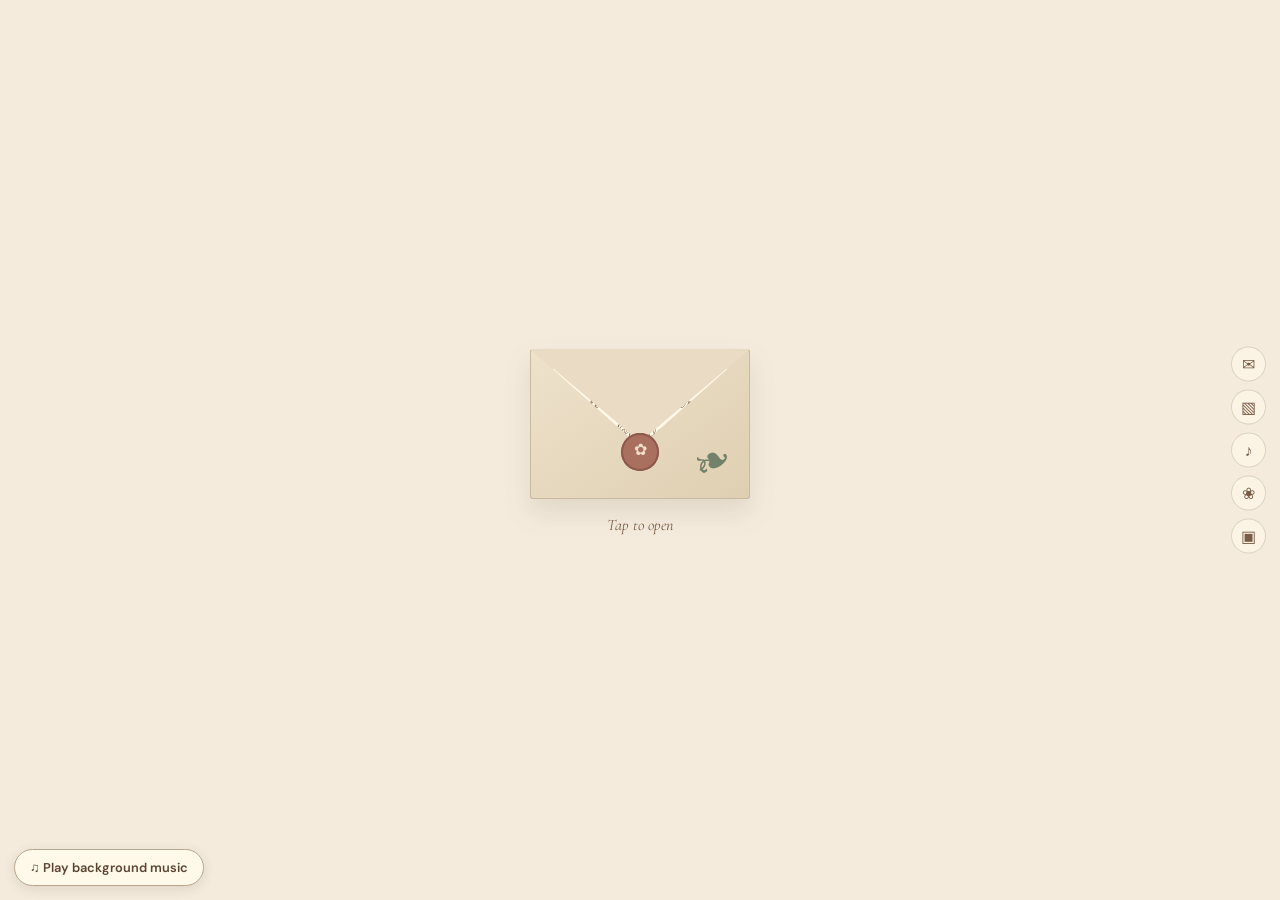
<file: index.html>
<!doctype html>
<html lang="en">
<head>
  <meta charset="utf-8"><meta name="viewport" content="width=device-width, initial-scale=1">
  <meta name="theme-color" content="#f4ebdd"><title>Precious Birthday!!!</title>
  <link rel="preconnect" href="https://fonts.googleapis.com"><link rel="preconnect" href="https://fonts.gstatic.com" crossorigin>
  <link href="https://fonts.googleapis.com/css2?family=Cormorant+Garamond:wght@400;500;600&family=Parisienne&family=DM+Sans:wght@400;500&display=swap" rel="stylesheet">
  <link rel="stylesheet" href="style.css?v=20261111-unified-text-links-2">
</head>
<body>
<main>
  <section class="scene active" id="welcome" aria-label="Welcome">
    <div class="welcome-wrap"><div class="envelope" id="envelope" role="button" tabindex="0" aria-label="Open your letter"><div class="env-back"></div><div class="letter-peek">a little something<br>for you</div><div class="env-flap"></div><div class="env-front"></div><div class="seal">✿</div><span class="sprig">❧</span></div><p class="prompt">Tap to open</p></div>
  </section>
  <section class="scene" id="music"><div class="paper intro"><p class="eyebrow">Songs para sa malas sa pagibig</p>
    <h1>Songs that reminds me of you</h1>
    <p class="script">Everytime this plays ikaw naiisip ko teh</p>
    <div class="cassette" aria-label="Vintage cassette">
      <div class="cassette-label">
        <span>Cassete tape 1 idk</span>
        <div class="reel"><i></i><i></i><b></b></div><div class="reel"><i></i><i></i><b></b></div><div class="tape-window"></div><small>SIDE A · MIX NO. 01</small></div><div class="tape-buttons"><button data-action="prev" aria-label="Previous song">◂◂</button><button data-action="play" aria-label="Play song">▶</button><button data-action="next" aria-label="Next song">▸▸</button></div></div>
    <div id="playlist" class="playlist"></div><p id="musicStatus" class="small-note" aria-live="polite"></p><nav><button class="text-link" data-go="bouquet">Dito pa teh →</button></nav></div></section>
  <section class="scene" id="letter"><article class="letter-paper"><span class="botanical">❧</span><p class="eyebrow">A note from me><h1 class="script">A letter for my 21yo PRECIOUSS!!</h1><div id="letter-copy" class="letter-copy"></div><p class="signature script">With love, always</p><button class="text-link" data-go="scrapbook">Keep going →</button></article></section>
  <section class="scene" id="booth"><div class="paper wide"><p class="eyebrow">Pa send pls</p><h1>Photobooth</h1><p class="subtitle">Take three pictures or upload kaw bahala HJAHAHHA</p><div class="coin-entry" id="coinEntry"><span class="booth-machine-name">THE MEMORY BOOTH</span><span class="coin-slot"></span><button id="insertCoin" class="coin-button">Insert a coin</button></div><div class="booth-layout"><div class="camera-frame"><video id="video" autoplay playsinline muted></video><div id="camera-placeholder">Your camera preview<br><span>will appear here</span></div><div class="booth-curtain" id="boothCurtain"></div><div class="flash" id="flash"></div></div><div class="booth-controls"><button id="cameraBtn" class="button">Turn on camera</button><button id="captureBtn" class="button" disabled>Take three photos</button><label class="button upload">Choose photos<input id="uploads" type="file" accept="image/*" multiple></label><p id="cameraStatus" class="small-note">Camera access needs your permission. You can use photos instead.</p><div id="countdown" class="countdown" aria-live="polite"></div></div></div>
    <div class="editor"><p class="frame-heading">Photobooth time!!</p><div class="result-area"><div id="composition" class="composition"><div id="photoStrip" class="photo-strip"><div class="empty-shot"></div><div class="empty-shot"></div><div class="empty-shot"></div></div></div></div><button id="download" class="button" disabled>Prepare keepsake PNG</button><a id="downloadLink" class="button save-link" hidden download="our-photo-booth-keepsake.png">Download complete keepsake PNG</a><p id="downloadStatus" class="small-note" aria-live="polite"></p></div><nav><button class="text-link" data-go="final">One last thing →</button></nav></div></section>
  <section class="scene" id="scrapbook"><div class="scrapbook-page"><p class="eyebrow">Our memory</p><h1>Scrapbook</h1><p class="subtitle">A few memories of us.</p><div class="memory-grid" id="memoryGrid"></div><p id="memorySentinel" class="memory-sentinel">Keep scrolling for more memories ↓</p><section id="videoMemories" class="video-memories" hidden><h2>Little moments in motion</h2><div id="videoGrid" class="video-grid"></div></section><button class="text-link" data-go="music">Continue →</button></div></section>
  <section class="scene" id="bouquet"><div class="bloom-page"><p class="eyebrow">Flowers for youuu!!</p><h1>Precious Flowers</h1><p class="subtitle">Ikaw na pumitas</p><div class="flower-embed"><iframe src="flower.html" title="Animated lavender, rose, and poppy flowers" loading="lazy"></iframe></div><p class="garden-note-preview" id="gardenNotePreview"></p><button class="text-link" data-go="booth">Let's go to the photobooth</button></div></section>
  <section class="scene" id="final"><div class="final-card"><div class="final-flower">❀</div><p class="eyebrow">For your birthday</p><div id="birthday-copy" class="birthday-copy"></div><button class="text-link" data-go="welcome">↶ Start again</button></div></section>
</main><div class="progress" aria-label="Experience navigation"><button data-go="letter" title="Letter">✉</button><button data-go="scrapbook" title="Scrapbook">▧</button><button data-go="music" title="Songs">♪</button><button data-go="bouquet" title="Bouquet">❀</button><button data-go="booth" title="Photobooth">▣</button></div><div class="background-audio-control"><span id="backgroundAudioStatus" aria-live="polite"></span><button id="backgroundAudioToggle" type="button" aria-pressed="false">♫ Play background music</button></div>
<canvas id="exportCanvas" hidden></canvas><script src="frame-data.js?v=20261110-embedded-frame-1"></script><script src="script.js?v=20261111-birthday-message-1"></script></body></html>
</file>
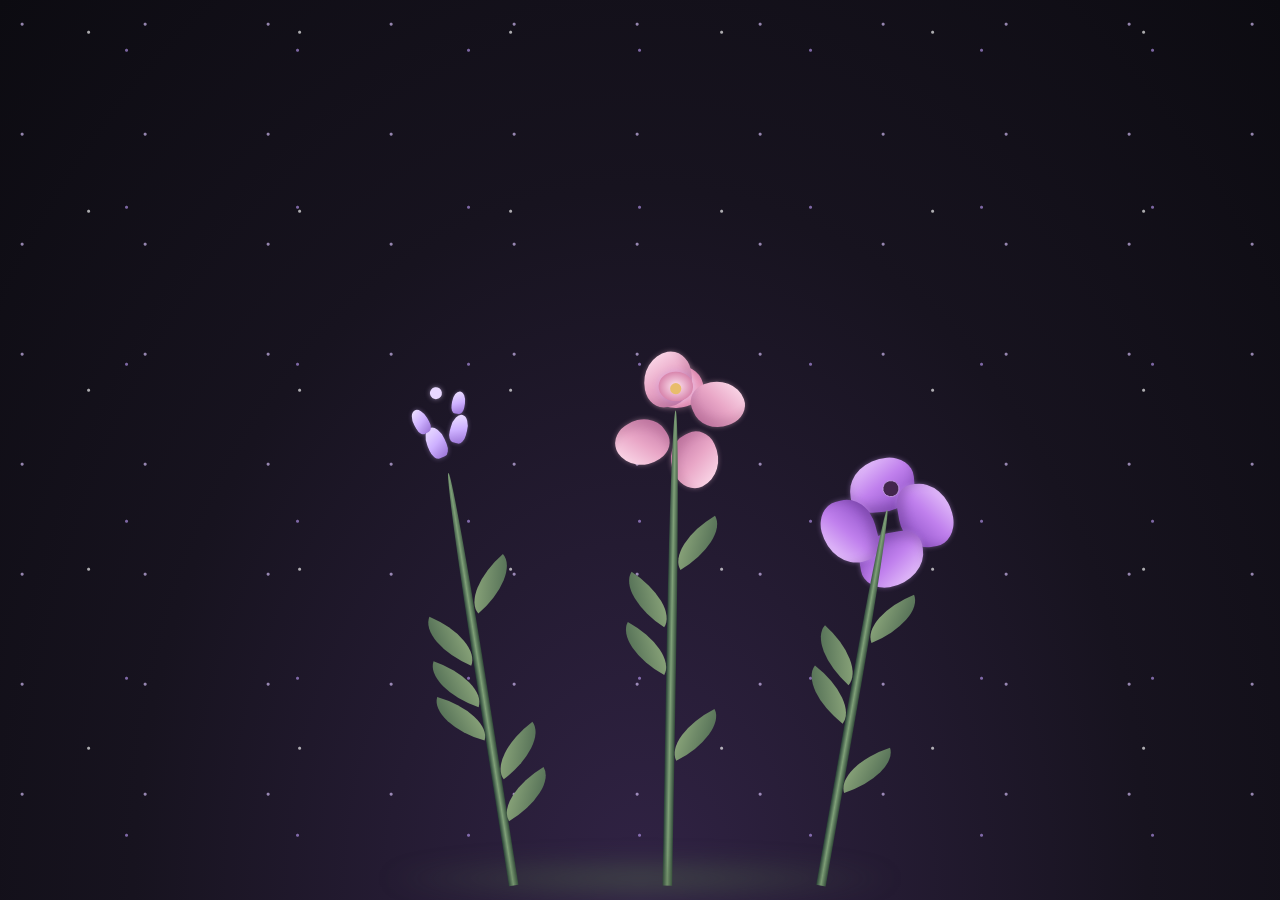
<file: flower.html>
<!doctype html><html lang="en"><head><meta charset="utf-8"><meta name="viewport" content="width=device-width,initial-scale=1"><link rel="stylesheet" href="flower.css"><title>A Purple Flower</title></head><body class="not-loaded">
  <div class="night"></div>
  <div class="flowers">
    <div class="flower flower--1">
      <div class="flower__leafs flower__leafs--1">
        <div class="flower__leaf flower__leaf--1"></div>
        <div class="flower__leaf flower__leaf--2"></div>
        <div class="flower__leaf flower__leaf--3"></div>
        <div class="flower__leaf flower__leaf--4"></div>
        <div class="flower__white-circle"></div>

        <div class="flower__light flower__light--1"></div>
        <div class="flower__light flower__light--2"></div>
        <div class="flower__light flower__light--3"></div>
        <div class="flower__light flower__light--4"></div>
        <div class="flower__light flower__light--5"></div>
        <div class="flower__light flower__light--6"></div>
        <div class="flower__light flower__light--7"></div>
        <div class="flower__light flower__light--8"></div>

      </div>
      <div class="flower__line">
        <div class="flower__line__leaf flower__line__leaf--1"></div>
        <div class="flower__line__leaf flower__line__leaf--2"></div>
        <div class="flower__line__leaf flower__line__leaf--3"></div>
        <div class="flower__line__leaf flower__line__leaf--4"></div>
        <div class="flower__line__leaf flower__line__leaf--5"></div>
        <div class="flower__line__leaf flower__line__leaf--6"></div>
      </div>
    </div>

    <div class="flower flower--2">
      <div class="flower__leafs flower__leafs--2">
        <div class="flower__leaf flower__leaf--1"></div>
        <div class="flower__leaf flower__leaf--2"></div>
        <div class="flower__leaf flower__leaf--3"></div>
        <div class="flower__leaf flower__leaf--4"></div>
        <div class="flower__white-circle"></div>

        <div class="flower__light flower__light--1"></div>
        <div class="flower__light flower__light--2"></div>
        <div class="flower__light flower__light--3"></div>
        <div class="flower__light flower__light--4"></div>
        <div class="flower__light flower__light--5"></div>
        <div class="flower__light flower__light--6"></div>
        <div class="flower__light flower__light--7"></div>
        <div class="flower__light flower__light--8"></div>

      </div>
      <div class="flower__line">
        <div class="flower__line__leaf flower__line__leaf--1"></div>
        <div class="flower__line__leaf flower__line__leaf--2"></div>
        <div class="flower__line__leaf flower__line__leaf--3"></div>
        <div class="flower__line__leaf flower__line__leaf--4"></div>
      </div>
    </div>

    <div class="flower flower--3">
      <div class="flower__leafs flower__leafs--3">
        <div class="flower__leaf flower__leaf--1"></div>
        <div class="flower__leaf flower__leaf--2"></div>
        <div class="flower__leaf flower__leaf--3"></div>
        <div class="flower__leaf flower__leaf--4"></div>
        <div class="flower__white-circle"></div>

        <div class="flower__light flower__light--1"></div>
        <div class="flower__light flower__light--2"></div>
        <div class="flower__light flower__light--3"></div>
        <div class="flower__light flower__light--4"></div>
        <div class="flower__light flower__light--5"></div>
        <div class="flower__light flower__light--6"></div>
        <div class="flower__light flower__light--7"></div>
        <div class="flower__light flower__light--8"></div>

      </div>
      <div class="flower__line">
        <div class="flower__line__leaf flower__line__leaf--1"></div>
        <div class="flower__line__leaf flower__line__leaf--2"></div>
        <div class="flower__line__leaf flower__line__leaf--3"></div>
        <div class="flower__line__leaf flower__line__leaf--4"></div>
      </div>
    </div>

    <div class="grow-ans" style="--d:1.2s">
      <div class="flower__g-long">
        <div class="flower__g-long__top"></div>
        <div class="flower__g-long__bottom"></div>
      </div>
    </div>

    <div class="growing-grass">
      <div class="flower__grass flower__grass--1">
        <div class="flower__grass--top"></div>
        <div class="flower__grass--bottom"></div>
        <div class="flower__grass__leaf flower__grass__leaf--1"></div>
        <div class="flower__grass__leaf flower__grass__leaf--2"></div>
        <div class="flower__grass__leaf flower__grass__leaf--3"></div>
        <div class="flower__grass__leaf flower__grass__leaf--4"></div>
        <div class="flower__grass__leaf flower__grass__leaf--5"></div>
        <div class="flower__grass__leaf flower__grass__leaf--6"></div>
        <div class="flower__grass__leaf flower__grass__leaf--7"></div>
        <div class="flower__grass__leaf flower__grass__leaf--8"></div>
        <div class="flower__grass__overlay"></div>
      </div>
    </div>

    <div class="growing-grass">
      <div class="flower__grass flower__grass--2">
        <div class="flower__grass--top"></div>
        <div class="flower__grass--bottom"></div>
        <div class="flower__grass__leaf flower__grass__leaf--1"></div>
        <div class="flower__grass__leaf flower__grass__leaf--2"></div>
        <div class="flower__grass__leaf flower__grass__leaf--3"></div>
        <div class="flower__grass__leaf flower__grass__leaf--4"></div>
        <div class="flower__grass__leaf flower__grass__leaf--5"></div>
        <div class="flower__grass__leaf flower__grass__leaf--6"></div>
        <div class="flower__grass__leaf flower__grass__leaf--7"></div>
        <div class="flower__grass__leaf flower__grass__leaf--8"></div>
        <div class="flower__grass__overlay"></div>
      </div>
    </div>

    <div class="grow-ans" style="--d:2.4s">
      <div class="flower__g-right flower__g-right--1">
        <div class="leaf"></div>
      </div>
    </div>

    <div class="grow-ans" style="--d:2.8s">
      <div class="flower__g-right flower__g-right--2">
        <div class="leaf"></div>
      </div>
    </div>

    <div class="grow-ans" style="--d:2.8s">
      <div class="flower__g-front">
        <div class="flower__g-front__leaf-wrapper flower__g-front__leaf-wrapper--1">
          <div class="flower__g-front__leaf"></div>
        </div>
        <div class="flower__g-front__leaf-wrapper flower__g-front__leaf-wrapper--2">
          <div class="flower__g-front__leaf"></div>
        </div>
        <div class="flower__g-front__leaf-wrapper flower__g-front__leaf-wrapper--3">
          <div class="flower__g-front__leaf"></div>
        </div>
        <div class="flower__g-front__leaf-wrapper flower__g-front__leaf-wrapper--4">
          <div class="flower__g-front__leaf"></div>
        </div>
        <div class="flower__g-front__leaf-wrapper flower__g-front__leaf-wrapper--5">
          <div class="flower__g-front__leaf"></div>
        </div>
        <div class="flower__g-front__leaf-wrapper flower__g-front__leaf-wrapper--6">
          <div class="flower__g-front__leaf"></div>
        </div>
        <div class="flower__g-front__leaf-wrapper flower__g-front__leaf-wrapper--7">
          <div class="flower__g-front__leaf"></div>
        </div>
        <div class="flower__g-front__leaf-wrapper flower__g-front__leaf-wrapper--8">
          <div class="flower__g-front__leaf"></div>
        </div>
        <div class="flower__g-front__line"></div>
      </div>
    </div>

    <div class="grow-ans" style="--d:3.2s">
      <div class="flower__g-fr">
        <div class="leaf"></div>
        <div class="flower__g-fr__leaf flower__g-fr__leaf--1"></div>
        <div class="flower__g-fr__leaf flower__g-fr__leaf--2"></div>
        <div class="flower__g-fr__leaf flower__g-fr__leaf--3"></div>
        <div class="flower__g-fr__leaf flower__g-fr__leaf--4"></div>
        <div class="flower__g-fr__leaf flower__g-fr__leaf--5"></div>
        <div class="flower__g-fr__leaf flower__g-fr__leaf--6"></div>
        <div class="flower__g-fr__leaf flower__g-fr__leaf--7"></div>
        <div class="flower__g-fr__leaf flower__g-fr__leaf--8"></div>
      </div>
    </div>

    <div class="long-g long-g--0">
      <div class="grow-ans" style="--d:3s">
        <div class="leaf leaf--0"></div>
      </div>
      <div class="grow-ans" style="--d:2.2s">
        <div class="leaf leaf--1"></div>
      </div>
      <div class="grow-ans" style="--d:3.4s">
        <div class="leaf leaf--2"></div>
      </div>
      <div class="grow-ans" style="--d:3.6s">
        <div class="leaf leaf--3"></div>
      </div>
    </div>

    <div class="long-g long-g--1">
      <div class="grow-ans" style="--d:3.6s">
        <div class="leaf leaf--0"></div>
      </div>
      <div class="grow-ans" style="--d:3.8s">
        <div class="leaf leaf--1"></div>
      </div>
      <div class="grow-ans" style="--d:4s">
        <div class="leaf leaf--2"></div>
      </div>
      <div class="grow-ans" style="--d:4.2s">
        <div class="leaf leaf--3"></div>
      </div>
    </div>

    <div class="long-g long-g--2">
      <div class="grow-ans" style="--d:4s">
        <div class="leaf leaf--0"></div>
      </div>
      <div class="grow-ans" style="--d:4.2s">
        <div class="leaf leaf--1"></div>
      </div>
      <div class="grow-ans" style="--d:4.4s">
        <div class="leaf leaf--2"></div>
      </div>
      <div class="grow-ans" style="--d:4.6s">
        <div class="leaf leaf--3"></div>
      </div>
    </div>

    <div class="long-g long-g--3">
      <div class="grow-ans" style="--d:4s">
        <div class="leaf leaf--0"></div>
      </div>
      <div class="grow-ans" style="--d:4.2s">
        <div class="leaf leaf--1"></div>
      </div>
      <div class="grow-ans" style="--d:3s">
        <div class="leaf leaf--2"></div>
      </div>
      <div class="grow-ans" style="--d:3.6s">
        <div class="leaf leaf--3"></div>
      </div>
    </div>

    <div class="long-g long-g--4">
      <div class="grow-ans" style="--d:4s">
        <div class="leaf leaf--0"></div>
      </div>
      <div class="grow-ans" style="--d:4.2s">
        <div class="leaf leaf--1"></div>
      </div>
      <div class="grow-ans" style="--d:3s">
        <div class="leaf leaf--2"></div>
      </div>
      <div class="grow-ans" style="--d:3.6s">
        <div class="leaf leaf--3"></div>
      </div>
    </div>

    <div class="long-g long-g--5">
      <div class="grow-ans" style="--d:4s">
        <div class="leaf leaf--0"></div>
      </div>
      <div class="grow-ans" style="--d:4.2s">
        <div class="leaf leaf--1"></div>
      </div>
      <div class="grow-ans" style="--d:3s">
        <div class="leaf leaf--2"></div>
      </div>
      <div class="grow-ans" style="--d:3.6s">
        <div class="leaf leaf--3"></div>
      </div>
    </div>

    <div class="long-g long-g--6">
      <div class="grow-ans" style="--d:4.2s">
        <div class="leaf leaf--0"></div>
      </div>
      <div class="grow-ans" style="--d:4.4s">
        <div class="leaf leaf--1"></div>
      </div>
      <div class="grow-ans" style="--d:4.6s">
        <div class="leaf leaf--2"></div>
      </div>
      <div class="grow-ans" style="--d:4.8s">
        <div class="leaf leaf--3"></div>
      </div>
    </div>

    <div class="long-g long-g--7">
      <div class="grow-ans" style="--d:3s">
        <div class="leaf leaf--0"></div>
      </div>
      <div class="grow-ans" style="--d:3.2s">
        <div class="leaf leaf--1"></div>
      </div>
      <div class="grow-ans" style="--d:3.5s">
        <div class="leaf leaf--2"></div>
      </div>
      <div class="grow-ans" style="--d:3.6s">
        <div class="leaf leaf--3"></div>
      </div>
    </div>
  </div>
<script src="flower.js"></script></body></html>
</file>
<file: style.css>
:root {
  --bg: #f4ebdd;
  --paper: #fff9e9;
  --sage: #a5a68b;
  --pink: #d7a9a0;
  --brown: #795b46;
  --ink: #292b20;
  --serif: 'Cormorant Garamond',Georgia,serif;
  --sans: 'DM Sans',sans-serif;
  --script: 'Parisienne',cursive
}
* {
  box-sizing: border-box
}
body {
  margin: 0;
  background: var(--bg);
  color: var(--ink);
  font-family: var(--serif);
  background-image: radial-gradient(#795b4610 .7px,transparent .7px);
  background-size: 6px 6px
}
button,input,select {
  font: inherit;
  color: inherit
}
button {
  cursor: pointer
}
.scene {
  display: none;
  min-height: 100svh;
  padding: clamp(25px,6vw,72px) 18px;
  align-items: center;
  justify-content: center;
  animation: appear .7s ease
}
.scene.active {
  display: flex
}
@keyframes appear {
  from {
    opacity: 0;
    transform: translateY(8px)
  }
  to {
    opacity: 1;
    transform: none
  }
}
h1 {
  font-size: clamp(2.5rem,6vw,4rem);
  font-weight: 500;
  margin: .2rem 0 .5rem
}
.eyebrow {
  font: 500 .7rem var(--sans);
  letter-spacing: .2em;
  text-transform: uppercase;
  color: var(--brown)
}
.script {
  font-family: var(--script);
  font-size: 2rem;
  color: var(--brown)
}
.paper,.letter-paper,.final-card {
  position: relative;
  width: min(690px,100%);
  padding: clamp(25px,6vw,60px);
  background: var(--paper);
  box-shadow: 0 14px 40px #59473218,0 2px 6px #59473215
}
.paper:before,.letter-paper:before {
  content: '';
  position: absolute;
  inset: 10px;
  border: 1px solid #a5a68b55;
  pointer-events: none
}
.intro {
  text-align: center
}
.welcome-wrap {
  text-align: center
}
.envelope {
  position: relative;
  width: 220px;
  height: 150px;
  margin: auto;
  cursor: pointer;
  filter: drop-shadow(0 13px 12px #604c3820);
  transition: transform .35s
}
.envelope:hover {
  transform: translateY(-7px) rotate(-1deg)
}
.env-back,.env-front {
  position: absolute;
  inset: 0;
  background: #e7d9bf;
  border: 1px solid #c9b99e;
  border-radius: 3px
}
.env-front {
  clip-path: polygon(0 0,50% 65%,100% 0,100% 100%,0 100%);
  background: linear-gradient(145deg,#eee2cb,#dfcfb2)
}
.env-flap {
  position: absolute;
  inset: 0;
  background: #eadcc4;
  clip-path: polygon(0 0,100% 0,50% 62%);
  z-index: 3;
  transform-origin: top;
  transition: transform .7s
}
.letter-peek {
  position: absolute;
  top: 15px;
  left: 23px;
  right: 23px;
  height: 115px;
  background: #fff9e9;
  text-align: center;
  padding-top: 25px;
  color: var(--brown);
  font-family: var(--script);
  font-size: 1.3rem
}
.seal {
  position: absolute;
  z-index: 4;
  left: calc(50% - 19px);
  top: 56%;
  width: 38px;
  height: 38px;
  border-radius: 50%;
  background: #a96f5f;
  color: #f3dfc9;
  text-align: center;
  padding-top: 7px;
  box-shadow: inset 0 0 0 2px #8e594d
}
.sprig {
  position: absolute;
  z-index: 4;
  right: 18px;
  bottom: 10px;
  font-size: 2.8rem;
  color: #73816a;
  transform: rotate(-25deg)
}
.envelope.open .env-flap {
  transform: rotateX(180deg)
}
.prompt {
  color: var(--brown);
  font-style: italic
}
.cassette {
  width: min(390px,90%);
  margin: 30px auto 20px;
  padding: 17px;
  background: #a6a78d;
  border-radius: 12px;
  box-shadow: inset 0 2px 6px #fff7,0 9px 20px #44351d2b;
  transform: rotate(-1deg)
}
.cassette-label {
  position: relative;
  background: #f8f0dd;
  height: 140px;
  padding: 10px 16px;
  border-radius: 4px;
  border: 1px solid #c9b99e;
  font: 500 .6rem var(--sans);
  letter-spacing: .14em;
  color: var(--brown)
}
.cassette-label>span {
  display: block;
  text-align: center
}
.reel {
  position: absolute;
  top: 39px;
  width: 64px;
  height: 64px;
  border: 5px solid #b7a889;
  border-radius: 50%;
  background: repeating-conic-gradient(#f7f0df 0 15deg,#b8aa8a 16deg 22deg)
}
.reel:first-of-type {
  left: 55px
}
.reel:nth-of-type(2) {
  right: 55px
}
.reel b {
  position: absolute;
  inset: 22px;
  background: #a5a68b;
  border: 2px solid #76674f;
  border-radius: 50%
}
.tape-window {
  position: absolute;
  left: calc(50% - 25px);
  top: 56px;
  width: 50px;
  height: 30px;
  border: 2px solid #b5a787;
  border-radius: 4px
}
.cassette-label small {
  position: absolute;
  bottom: 8px;
  left: 0;
  right: 0;
  text-align: center
}
.tape-buttons {
  display: flex;
  justify-content: center;
  gap: 22px;
  padding-top: 12px
}
.tape-buttons button {
  border: 1px solid #77775f;
  background: #929477;
  border-radius: 3px;
  padding: 5px 10px;
  color: #fff9e9
}
.playing .reel {
  animation: spin 2s linear infinite
}
@keyframes spin {
  to {
    transform: rotate(360deg)
  }
}
.playlist {
  max-width: 430px;
  margin: auto;
  text-align: left
}
.song {
  display: grid;
  grid-template-columns: 1fr auto;
  gap: 10px;
  padding: 10px 2px;
  border-bottom: 1px solid #a5a68b55
}
.song small {
  display: block;
  color: #786b58
}
.song button {
  border: 0;
  background: none;
  color: var(--brown)
}
.text-link {
  border: 0;
  background: none;
  color: var(--brown);
  font-size: 1rem;
  padding: 12px 6px
}
.small-note {
  font: .75rem var(--sans);
  color: #736b5e
}
.letter-paper {
  max-width: 670px;
  padding: clamp(34px,8vw,85px)
}
.letter-copy {
  white-space: pre-line;
  font-size: 1.25rem;
  line-height: 1.85
}
.signature {
  text-align: right
}
.botanical {
  position: absolute;
  right: 35px;
  top: 24px;
  color: var(--sage);
  font-size: 3rem
}
.wide {
  width: min(850px,100%);
  text-align: center
}
.subtitle {
  color: #756b5b
}
.booth-layout {
  display: grid;
  grid-template-columns: 1.3fr .7fr;
  gap: 25px;
  align-items: center;
  margin: 25px 0
}
.camera-frame {
  aspect-ratio: 4/3;
  background: #e9dfcc;
  border: 8px solid #fff9e9;
  box-shadow: 0 5px 16px #54452b22;
  position: relative;
  overflow: hidden
}
.camera-frame video {
  width: 100%;
  height: 100%;
  object-fit: cover;
  transform: scaleX(-1);
  display: none
}
.camera-frame video.ready {
  display: block
}
#camera-placeholder {
  position: absolute;
  inset: 0;
  display: grid;
  place-content: center;
  color: #796c58;
  font-style: italic
}
#camera-placeholder span {
  font-size: .85rem
}
.flash {
  position: absolute;
  inset: 0;
  background: #fff;
  opacity: 0;
  pointer-events: none
}
.flash.on {
  animation: flash .35s
}
@keyframes flash {
  50% {
    opacity: .9
  }
}
.booth-controls {
  display: grid;
  gap: 10px
}
.button {
  border: 1px solid #88775d;
  background: #e8ddc6;
  padding: 10px 16px;
  box-shadow: 2px 3px 0 #b4a587;
  color: #4d4234
}
.button:hover {
  background: #d9d0b6
}
.button:disabled {
  opacity: .45;
  cursor:not-allowed
}
.upload input {
  display: none
}
.countdown {
  font-size: 2.5rem;
  color: var(--brown)
}
.editor {
  border-top: 1px solid #a5a68b66;
  padding-top: 16px
}
.editor-controls {
  display: flex;
  justify-content: center;
  gap: 14px;
  flex-wrap: wrap;
  font: .8rem var(--sans)
}
.editor-controls label {
  display: flex;
  align-items: center;
  gap: 6px
}
.editor-controls select,.editor-controls input:not([type=color]) {
  max-width: 155px;
  padding: 7px;
  background: #fff9e9;
  border: 1px solid #c6b99e
}
.flower-picker {
  margin: 18px auto;
  display: flex;
  gap: 9px;
  justify-content: center;
  align-items: center;
  flex-wrap: wrap;
  font-size: .9rem
}
.flower {
  border: 0;
  background: none;
  font-size: 1.35rem;
  padding: 2px
}
.composition {
  position: relative;
  width: 230px;
  margin: 20px auto 12px;
  padding: 16px 16px 38px;
  background: var(--paper);
  box-shadow: 0 4px 15px #51412d2a;
  transition: background .2s
}
.composition.sage {
  background: #e5e6d5
}
.composition.rose {
  background: #f3e2dc
}
.photo-strip {
  display: grid;
  gap: 6px
}
.photo-strip img {
  width: 100%;
  aspect-ratio: 1.2;
  object-fit: cover;
  background: #e6ddcd
}
.empty-shot {
  height: 210px;
  display: grid;
  place-content: center;
  color: #978a73;
  font-style: italic;
  background: #eee5d4
}
.caption-out {
  padding-top: 12px;
  font: 1.3rem var(--script);
  color: #64533e
}
.decorations {
  position: absolute;
  inset: 0;
  pointer-events: none
}
.sticker {
  position: absolute;
  pointer-events: auto;
  touch-action: none;
  cursor: grab;
  font-size: 1.8rem;
  filter: drop-shadow(1px 2px 1px #0002)
}
.progress {
  position: fixed;
  right: 14px;
  top: 50%;
  transform: translateY(-50%);
  display: grid;
  gap: 8px;
  z-index: 8
}
.progress button {
  border: 1px solid #a5a68b66;
  background: #fff9e9aa;
  width: 35px;
  height: 35px;
  border-radius: 50%;
  color: var(--brown)
}
.final-card {
  text-align: center;
  max-width: 650px;
  padding: clamp(35px,8vw,85px)
}
.final-flower {
  font-size: 3rem;
  color: #9a8264
}
.birthday-copy {
  white-space: pre-line;
  font-size: 1.5rem;
  line-height: 1.8
}
.birthday-copy strong {
  font-family: var(--script);
  font-weight: 400;
  font-size: 2.7rem;
  color: var(--brown)
}
@media(max-width: 620px) {
  .scene {
    padding: 20px 14px
  }
  .booth-layout {
    grid-template-columns: 1fr
  }
  .camera-frame {
    max-width: 480px;
    width: 100%;
    margin: auto
  }
  .wide {
    padding: 25px 20px
  }
  .editor-controls {
    gap: 9px
  }
  .progress {
    right: 5px;
    top: auto;
    bottom: 8px;
    transform: none;
    display: flex
  }
  .progress button {
    width: 32px;
    height: 32px
  }
  .intro {
    padding: 32px 23px
  }
  .letter-copy {
    font-size: 1.1rem
  }
}
@media(prefers-reduced-motion: reduce) {
  *,*:before,*:after {
    animation-duration: .01ms!important;
    animation-iteration-count: 1!important;
    scroll-behavior: auto!important;
    transition-duration: .01ms!important
  }
}
.scrapbook-page,.bouquet-page {
  width: min(1100px,100%);
  text-align: center;
  padding: 25px
}
.scrapbook-page h1,.bouquet-page h1 {
  color: #40334c
}
.memory-grid {
  display: flex;
  justify-content: center;
  gap: clamp(18px,4vw,55px);
  flex-wrap: wrap;
  margin: 60px auto 42px
}
.memory-card {
  width: clamp(145px,19vw,230px);
  background: #fff;
  padding: 12px 12px 16px;
  box-shadow: 0 12px 25px #51412d18;
  transform: rotate(var(--tilt));
  transition: transform .25s
}
.memory-card:hover {
  transform: rotate(0) translateY(-7px)
}
.memory-card img,.photo-placeholder {
  display: grid;
  width: 100%;
  aspect-ratio: .86;
  object-fit: cover;
  background: #f5eaf3;
  place-content: center;
  color: #9a77bd
}
.photo-placeholder b {
  font-size: 2.5rem;
  font-weight: 400
}
.memory-card figcaption {
  padding-top: 12px;
  font-size: 1.1rem
}
.memory-card input {
  display: none
}
.memory-card {
  cursor: pointer
}
.bouquet-page {
  width: min(1120px,100%)
}
.bouquet-layout {
  display: grid;
  grid-template-columns: 1fr 1fr;
  gap: 30px;
  margin: 45px 0 18px;
  text-align: left
}
.bouquet-panel,.bouquet-stage {
  border-radius: 25px;
  background: #fff;
  padding: 28px;
  box-shadow: 0 14px 35px #634d6d10
}
.panel-heading {
  display: flex;
  justify-content: space-between;
  align-items: center;
  color: #614b7b
}
.panel-heading h2 {
  font-size: 1.5rem;
  margin: 0
}
.panel-heading span {
  font: .75rem var(--sans)
}
.flower-shop {
  display: grid;
  grid-template-columns: repeat(4,1fr);
  gap: 10px;
  margin: 20px 0
}
.shop-flower {
  border: 1px solid #eadcf0;
  border-radius: 14px;
  background: #fcf9fd;
  min-height: 82px;
  color: #8660a6;
  display: grid;
  place-content: center;
  gap: 1px
}
.shop-flower .bloom {
  font-size: 2rem;
  line-height: 1
}
.shop-flower small {
  font: .68rem var(--sans)
}
.shop-flower.selected {
  border-color: #b786d2;
  background: #f8f0fb
}
.color-row {
  display: flex;
  justify-content: space-between;
  align-items: center;
  padding: 13px 0;
  border-top: 1px solid #eee5f1;
  font: .8rem var(--sans);
  color: #776287
}
.color-row select {
  padding: 7px;
  border: 1px solid #e4d5ec;
  background: #fff;
  border-radius: 8px
}
.color-options {
  display: flex;
  gap: 8px
}
.color-dot {
  width: 22px;
  height: 22px;
  border-radius: 50%;
  border: 2px solid white;
  box-shadow: 0 0 0 1px #d7c9df
}
.color-dot.active {
  box-shadow: 0 0 0 2px #72508e
}
.bouquet-actions {
  display: flex;
  gap: 10px;
  margin-top: 22px
}
.bouquet-actions .button {
  flex: 1;
  border-radius: 28px;
  background: white
}
.bouquet-actions .primary {
  background: #70508e;
  color: white
}
.bouquet-stage {
  min-height: 420px;
  display: grid;
  place-items: center;
  position: relative;
  background: linear-gradient(145deg,#f8f1fa,#f4eaf7)
}
.bouquet-view {
  text-align: center;
  width: 100%;
  color: #a889bd
}
.bouquet-view>p {
  font: italic 1.2rem var(--serif)
}
.bouquet-bundle {
  position: relative;
  width: 220px;
  height: 230px;
  margin: 0 auto
}
.wrapping {
  position: absolute;
  bottom: 8px;
  left: 48px;
  width: 125px;
  height: 145px;
  background: linear-gradient(90deg,#e8dced,#fff8ff,#e6d9ec);
  clip-path: polygon(10% 0,90% 0,100% 100%,50% 78%,0 100%)
}
.bouquet-ribbon {
  position: absolute;
  bottom: 45px;
  left: 30px;
  width: 160px;
  height: 16px;
  border-radius: 12px;
  color: #fff;
  text-align: center;
  line-height: 16px;
  font-size: 20px;
  transform: rotate(-12deg);
  background: #9a77bd
}
.bouquet-bloom {
  position: absolute;
  font-size: 2.2rem;
  z-index: 2;
  filter: drop-shadow(0 2px 2px #79618a33);
  animation: flowerPop .4s ease both
}
@keyframes flowerPop {
  from {
    opacity: 0;
    transform: scale(.4)
  }
  to {
    opacity: 1;
    transform: scale(1)
  }
}
.bouquet-sparkle {
  position: absolute;
  top: 20%;
  left: 14%;
  color: #b895d3
}
.bouquet-finished {
  font: 1rem var(--script);
  color: #7c608f
}
.@media(max-width: 700px) {
  .bouquet-layout {
    grid-template-columns: 1fr;
    margin: 25px 0
  }
  .bouquet-page {
    padding: 12px
  }
  .bouquet-panel {
    padding: 20px
  }
  .flower-shop {
    grid-template-columns: repeat(4,1fr)
  }
  .memory-grid {
    gap: 14px;
    margin: 32px auto
  }
  .memory-card {
    width: 42%
  }
}
.botanical-flower {
  --petal-color: #d783a7;
  position: relative;
  display: inline-block;
  width: 34px;
  height: 34px;
  color: var(--petal-color);
  vertical-align: middle
}
.botanical-flower>i {
  position: absolute;
  left: 12px;
  top: 1px;
  width: 10px;
  height: 17px;
  border-radius: 90% 90% 45% 45%;
  background: var(--petal-color);
  transform-origin: 5px 16px
}
.botanical-flower>i:nth-child(2) {
  transform: rotate(72deg)
}
.botanical-flower>i:nth-child(3) {
  transform: rotate(144deg)
}
.botanical-flower>i:nth-child(4) {
  transform: rotate(216deg)
}
.botanical-flower>i:nth-child(5) {
  transform: rotate(288deg)
}
.botanical-flower>b {
  position: absolute;
  width: 8px;
  height: 8px;
  left: 13px;
  top: 13px;
  border-radius: 50%;
  background: #e9c46a
}
.botanical-flower.rose>i {
  border-radius: 50% 50% 40% 40%
}
.botanical-flower.sunflower>b {
  background: #8e6540
}
.botanical-flower.lavender>i {
  height: 12px;
  top: 2px
}
.botanical-flower.tulip>i {
  border-radius: 80% 80% 25% 25%
}
.shop-flower .botanical-flower {
  width: 42px;
  height: 39px
}
.bouquet-bloom .botanical-flower {
  --petal-color: var(--petal-color);
  width: 42px;
  height: 42px
}
.sticker .botanical-flower {
  width: 32px;
  height: 32px
}
.bouquet-bloom {
  --petal-color: #d783a7
}
.composition {
  width: min(390px,100%);
  min-height: 510px;
  padding: 24px 62px 42px;
  background: var(--paper);
  box-shadow: 0 8px 24px #51412d1d;
  border: 1px solid #d7cdb9
}
.photo-strip {
  width: 100%;
  display: grid;
  grid-template-rows: repeat(4,auto);
  gap: 7px;
  background: #f7f1e5;
  padding: 8px;
  border: 1px solid #d3c7b3;
  box-shadow: 0 2px 7px #47372215
}
.photo-strip img,.photo-strip .empty-shot {
  width: 100%;
  height: auto;
  aspect-ratio: 1.32;
  object-fit: cover;
  background: #e8dfd1;
  border: 1px solid #ded4c3
}
.empty-shot {
  height: auto;
  display: grid;
  place-content: center;
  font-size: .8rem
}
.decorations {
  inset: 0;
  overflow: visible
}
.sticker {
  width: 36px;
  height: 36px;
  display: block;
  filter: drop-shadow(0 2px 2px #65533a25)
}
.sticker:nth-child(odd) {
  transform: rotate(-18deg)
}
.sticker:nth-child(even) {
  transform: rotate(16deg)
}
.caption-out {
  position: absolute;
  bottom: 10px;
  left: 0;
  right: 0;
  text-align: center;
  font-size: 1.2rem
}
.bouquet-bloom .botanical-flower {
  --petal-color: inherit
}
.bouquet-bloom {
  color: var(--petal-color)
}
#bouquetBlooms .botanical-flower {
  --petal-color: currentColor
}
.composition .botanical-flower {
  --petal-color: var(--picked-flower,#d783a7)
}
.composition {
  --picked-flower: #d783a7
}
.composition .sticker .botanical-flower {
  --petal-color: var(--flower-tint,#d783a7)
}
.composition.sage {
  background: #e5e6d5
}
.composition.rose {
  background: #f3e2dc
}
@media(max-width: 500px) {
  .composition {
    width: min(340px,100%);
    padding: 22px 52px 40px;
    min-height: 460px
  }
  .sticker {
    width: 30px;
    height: 30px
  }
}
.scene#booth {
  background: radial-gradient(ellipse at 50% 8%,#826c6c 0,#4c4842 42%,#292b29 100%);
  color: #f5eee3
}
.scene#booth .paper.wide {
  width: min(1050px,100%);
  background: transparent;
  box-shadow: none;
  padding: 35px 28px
}
.scene#booth h1 {
  color: #f5eee3
}
.scene#booth .eyebrow,.scene#booth .subtitle,.scene#booth .small-note,.scene#booth .flower-picker {
  color: #e1d6c7
}
.scene#booth .frame-heading {
  text-transform: uppercase;
  letter-spacing: .18em;
  font: 600 .7rem var(--sans);
  color: #c9b9a7;
  margin: 32px 0 14px
}
.layout-choices {
  display: flex;
  justify-content: center;
  gap: 18px;
  flex-wrap: wrap;
  margin: 12px 0 28px
}
.layout-choice {
  width: 115px;
  border: 1px solid #a3988666;
  border-radius: 6px;
  background: #ffffff12;
  color: #e8dccb;
  padding: 9px;
  display: grid;
  justify-items: center;
  gap: 7px
}
.layout-choice.selected {
  outline: 2px solid #c87379;
  background: #ffffff20
}
.layout-choice small {
  text-transform: uppercase;
  font: .58rem var(--sans);
  letter-spacing: .08em
}
.mini-strip {
  width: 38px;
  height: 86px;
  padding: 4px;
  background: #d7cdb8;
  display: grid;
  grid-template-rows: repeat(4,1fr);
  gap: 3px
}
.mini-strip b {
  display: block;
  background: #77706a;
  border: 1px solid #f8ead5
}
.mini-strip.grid {
  width: 56px;
  grid-template: repeat(2,1fr)/repeat(2,1fr)
}
.mini-strip.wide-mini {
  width: 38px;
  background: #e4c9c2
}
.scene#booth .editor-controls {
  color: #eee4d6
}
.scene#booth .flower-picker {
  border-block: 1px solid #ffffff24;
  padding: 12px
}
.scene#booth .button {
  border-color: #ddd0bc;
  background: #b76d77;
  color: #fff9ee;
  box-shadow: 0 4px 14px #160f1233
}
.scene#booth .button:disabled {
  opacity: .5
}
.composition {
  width: min(390px,100%);
  min-height: 530px;
  padding: 24px 66px 42px;
  border: 0;
  border-radius: 8px;
  background: #f5e9d5;
  box-shadow: 0 12px 34px #0b0b0b55
}
.photo-strip {
  background: #e6d9c1;
  border: 1px solid #c1b49b;
  padding: 8px;
  gap: 7px
}
.photo-strip img,.photo-strip .empty-shot {
  aspect-ratio: 1.28;
  border: 0;
  background: #827971;
  color: #eee4d6
}
.photo-strip .empty-shot {
  height: auto;
  min-height: 72px
}
.composition.grid {
  padding-inline: 25px
}
.composition.grid .photo-strip {
  grid-template-columns: repeat(2,1fr);
  grid-template-rows: repeat(2,1fr)
}
.composition.grid .photo-strip img,.composition.grid .empty-shot {
  aspect-ratio: 1
}
.composition.wide {
  padding-inline: 48px
}
.composition.wide .photo-strip {
  grid-template-columns: 1fr 1fr;
  grid-template-rows: repeat(2,1fr)
}
.composition.wide .photo-strip img,.composition.wide .empty-shot {
  aspect-ratio: .95
}
.bouquet-stage {
  background: linear-gradient(140deg,#fff7f3,#f5e7e8)
}
.bouquet-panel {
  border: 1px solid #f0e3e4
}
.shop-flower {
  min-height: 100px
}
.shop-flower.selected {
  box-shadow: 0 0 0 2px #df8db0
}
.botanical-flower {
  filter: drop-shadow(0 1px 1px #6d514522)
}
@media(max-width: 600px) {
  .scene#booth .paper.wide {
    padding: 25px 14px
  }
  .composition {
    width: min(340px,100%);
    padding-inline: 52px
  }
  .layout-choice {
    width: 95px
  }
  .editor-controls {
    font-size: .72rem
  }
}
.bouquet-step {
  margin-bottom: 22px
}
.bouquet-step h2 {
  font: italic 1.35rem var(--serif);
  color: #cf5687;
  margin: 4px 0 12px
}
.flower-shop {
  grid-template-columns: repeat(4,minmax(88px,1fr));
  gap: 10px
}
.flower-option {
  min-width: 0;
  min-height: 120px;
  border: 1px solid #f0e4e6;
  border-radius: 16px;
  background: #fff;
  box-shadow: 0 6px 16px #5a3e3610;
  display: flex;
  flex-direction: column;
  align-items: center;
  justify-content: center;
  gap: 7px;
  padding: 9px;
  cursor: pointer;
  color: #373543;
  transition: .2s
}
.flower-option:hover,.flower-option.selected {
  border-color: #df77a1;
  transform: translateY(-3px);
  box-shadow: 0 7px 20px #d96c941c
}
.flower-option img {
  width: 76px;
  height: 72px;
  object-fit: contain
}
.flower-option span {
  font: 600 .8rem var(--sans)
}
.support-shop .flower-option img {
  width: 64px;
  height: 64px
}
.bouquet-message-label {
  display: block;
  color: #7b6479;
  font: .8rem var(--sans);
  margin: 8px 0
}
.bouquet-panel textarea {
  width: 100%;
  min-height: 70px;
  resize: vertical;
  padding: 10px;
  border: 1px solid #eadce7;
  border-radius: 10px;
  background: #fffdfd;
  font: .85rem var(--sans)
}
#bouquetBlooms {
  position: absolute;
  inset: 0;
  z-index: 2
}
.bouquet-bundle {
  height: 280px
}
.bouquet-bundle .wrapping {
  z-index: 1
}
.chosen-main,.chosen-support {
  position: absolute;
  object-fit: contain;
  filter: drop-shadow(0 4px 5px #44362225)
}
.chosen-main {
  width: 140px;
  height: 155px;
  left: 38px;
  top: 4px
}
.chosen-support {
  width: 112px;
  height: 125px;
  right: 26px;
  top: 38px
}
.bouquet-ribbon {
  z-index: 3;
  height: auto;
  min-height: 25px;
  padding: 2px 10px;
  white-space: nowrap;
  overflow: hidden;
  text-overflow: ellipsis;
  max-width: 180px;
  left: 20px
}
.frame-flower {
  position: absolute;
  width: 48px;
  height: 48px;
  object-fit: contain;
  filter: drop-shadow(0 2px 4px #2225);
  pointer-events: none
}
.composition.grid .frame-flower {
  width: 40px;
  height: 40px
}
@media(max-width: 560px) {
  .flower-shop {
    grid-template-columns: repeat(2,minmax(90px,1fr))
  }
  .flower-option {
    min-height: 105px
  }
  .bouquet-stage {
    min-height: 360px
  }
}
.coin-entry {
  display: flex;
  justify-content: center;
  align-items: center;
  gap: 13px;
  margin: 8px auto 18px
}
.booth-machine-name {
  font: 600 .65rem var(--sans);
  letter-spacing: .16em;
  color: #e8d8c8
}
.coin-slot {
  width: 40px;
  height: 8px;
  border-radius: 8px;
  background: #211c19;
  box-shadow: inset 0 1px 3px #000;
  display: inline-block
}
.coin-button {
  border: 1px solid #ffe1a0;
  border-radius: 24px;
  padding: 9px 18px;
  background: radial-gradient(circle at 40% 30%,#f6d485,#b97a35);
  color: #553617;
  font: 600 .75rem var(--sans);
  box-shadow: 0 3px 12px #09090955;
  cursor: pointer
}
.booth-curtain {
  position: absolute;
  z-index: 2;
  inset: 0;
  background: repeating-linear-gradient(90deg,#a75158 0 14px,#8c3f4d 14px 28px);
  transition: transform .85s cubic-bezier(.7,0,.2,1);
  transform-origin: left
}
.booth-curtain.open {
  transform: translateX(-105%)
}
.camera-frame video,.camera-frame #camera-placeholder {
  z-index: 1
}
.camera-frame .flash {
  z-index: 4
}
.bouquet-bundle {
  width: 300px;
  height: 300px;
  margin: 0 auto
}
.bouquet-bundle .wrapping {
  left: 52px;
  bottom: 8px;
  width: 196px;
  height: 184px;
  z-index: 1;
  background: linear-gradient(100deg,#ded3e7 0%,#fffaff 48%,#e4d9eb 100%);
  clip-path: polygon(3% 0,97% 0,100% 100%,50% 80%,0 100%)
}
#bouquetBlooms {
  left: 0;
  right: 0;
  top: 0;
  bottom: 0;
  z-index: 2
}
.chosen-main {
  width: 130px;
  height: 176px
}
.chosen-support {
  width: 102px;
  height: 158px;
  top: 24px
}
.bouquet-ribbon {
  left: 32px;
  bottom: 56px;
  width: 236px;
  max-width: 236px;
  min-height: 25px;
  z-index: 3;
  transform: rotate(-10deg);
  box-shadow: 0 2px 3px #5d487422
}
.bouquet-view>p {
  margin-bottom: 0
}
.bouquet-stage {
  overflow: hidden
}
.frame-flower {
  width: 56px;
  height: 64px;
  object-fit: contain;
  opacity: .92;
  filter: drop-shadow(0 2px 3px #34271d30)
}
.frame-flower-right {
  transform: rotate(8deg)
}
.frame-flower-left {
  transform: rotate(-8deg)
}
.bloom-page {
  width: min(680px,100%);
  padding: 26px 18px;
  text-align: center
}
.flower-embed {
  width: min(480px,100%);
  height: 340px;
  margin: 24px auto 14px;
  overflow: hidden;
  border-radius: 18px;
  background: #17151e;
  box-shadow: 0 12px 30px #32233d24
}
.flower-embed iframe {
  width: 100%;
  height: 100%;
  border: 0;
  filter: hue-rotate(58deg) saturate(.78)
}
.garden-note-label {
  display: block;
  margin: 16px 0 8px;
  color: #725b83;
  font: 500 .82rem var(--sans)
}
.garden-note {
  display: block;
  width: min(460px,100%);
  min-height: 100px;
  margin: auto;
  padding: 14px 16px;
  border: 1px solid #d8c8dc;
  border-radius: 10px;
  background: #fffaf5;
  color: #39303b;
  font: 1rem var(--script);
  resize: vertical
}
.garden-note-preview {
  min-height: 1.4em;
  color: #795b46;
  font: 1.35rem var(--script)
}
.scene#booth .result-area {
  display: flex;
  justify-content: center
}
.scene#booth .composition {
  position: relative;
  width: min(360px,82vw);
  aspect-ratio: 9/16;
  min-height: 0;
  margin: 20px auto 14px;
  padding: 0;
  border: 0;
  border-radius: 0;
  box-shadow: 0 12px 32px #09060655;
  background: #46110f url("assets/images/photobooth-frame.png") center/100% 100% no-repeat;
  overflow: hidden
}
.scene#booth .photo-strip {
  position: absolute;
  inset: 0;
  display: block;
  padding: 0;
  border: 0;
  background: none;
  box-shadow: none
}
.scene#booth .photo-strip img,.scene#booth .photo-strip .empty-shot {
  position: absolute;
  display: grid;
  place-items: center;
  margin: 0;
  padding: 0;
  border: 0;
  box-shadow: none;
  aspect-ratio: auto;
  background: transparent;
  object-fit: cover;
  color: #795b46;
  font: italic .7rem var(--serif);
  transform: rotate(-4deg)
}
.scene#booth .photo-strip>:nth-child(1) {
  left: 14.3%;
  top: 5.3%;
  width: 44%;
  height: 20.2%
}
.scene#booth .photo-strip>:nth-child(2) {
  left: 16.9%;
  top: 26.9%;
  width: 44%;
  height: 20.2%
}
.scene#booth .photo-strip>:nth-child(3) {
  left: 19.6%;
  top: 48.6%;
  width: 44%;
  height: 20.2%
}
.scene#booth .caption-out {
  position: absolute;
  z-index: 3;
  left: 25%;
  right: 12%;
  bottom: 7%;
  padding: 5px 0;
  color: #604837;
  text-align: center;
  font: 1.2rem var(--script)
}
.scene#booth .composition.grid,.scene#booth .composition.wide {
  background-image: url("assets/images/photobooth-frame.png")
}
@media(max-width: 600px) {
  .flower-embed {
    height: 290px
  }
  .scene#booth .composition {
    width: min(340px,86vw)
  }
}
.flower-embed {
  display: none
}
.flower-garden {
  position: relative;
  isolation: isolate;
  width: min(510px,100%);
  height: 330px;
  margin: 24px auto 18px;
  overflow: hidden;
  border-radius: 18px;
  background: radial-gradient(ellipse at 50% 85%,#342742 0,#17141e 56%,#0d0c12 100%);
  box-shadow: 0 14px 34px #2b21352b
}
.garden-glow {
  position: absolute;
  bottom: -70px;
  left: 10%;
  right: 10%;
  height: 150px;
  border-radius: 50%;
  background: #8560b943;
  filter: blur(32px)
}
.purple-stem {
  position: absolute;
  bottom: 8%;
  width: 5px;
  height: var(--stem-height);
  left: var(--stem-x);
  border-radius: 6px;
  background: linear-gradient(90deg,#416244,#80a46e 52%,#35523e);
  transform-origin: bottom center;
  animation: stemSway 4s ease-in-out infinite alternate
}
.stem-one {
  --stem-height: 205px;
  --stem-x: 40%;
  transform: rotate(-8deg)
}
.stem-two {
  --stem-height: 240px;
  --stem-x: 50%;
  transform: rotate(2deg);
  animation-delay: -1s
}
.stem-three {
  --stem-height: 185px;
  --stem-x: 61%;
  transform: rotate(9deg);
  animation-delay: -2s
}
@keyframes stemSway {
  to {
    rotate: 4deg
  }
}
.purple-stem>i,.purple-stem>b {
  position: absolute;
  width: 48px;
  height: 22px;
  bottom: 32%;
  left: -42px;
  border-radius: 100% 0 100% 0;
  background: linear-gradient(135deg,#9b79cb,#536b61);
  transform: rotate(-28deg)
}
.purple-stem>b {
  bottom: 58%;
  left: 2px;
  transform: rotate(35deg) scaleX(-1)
}
.purple-head {
  position: absolute;
  left: 50%;
  top: -7px;
  width: 70px;
  height: 70px;
  transform: translate(-50%,-50%);
  animation: headBob 3s ease-in-out infinite alternate
}
.stem-two .purple-head {
  width: 82px;
  height: 82px
}
.stem-three .purple-head {
  width: 60px;
  height: 60px
}
@keyframes headBob {
  to {
    translate: 0 -5px;
    rotate: 4deg
  }
}
.purple-head>i {
  position: absolute;
  left: calc(50% - 12px);
  top: 2px;
  width: 24px;
  height: 39px;
  border-radius: 75% 75% 55% 55%;
  transform-origin: 50% 33px;
  background: linear-gradient(150deg,#e2c9ff,#a77ce2 70%,#7245ab);
  box-shadow: inset -3px -3px 6px #58347c33
}
.purple-head>i:nth-child(2) {
  transform: rotate(72deg)
}
.purple-head>i:nth-child(3) {
  transform: rotate(144deg)
}
.purple-head>i:nth-child(4) {
  transform: rotate(216deg)
}
.purple-head>i:nth-child(5) {
  transform: rotate(288deg)
}
.purple-head>b {
  position: absolute;
  left: calc(50% - 8px);
  top: 26px;
  width: 16px;
  height: 16px;
  border-radius: 50%;
  background: radial-gradient(circle at 35% 30%,#fff0b0,#e8ad59 70%,#9c6a3e)
}
.garden-speck {
  position: absolute;
  color: #d8b7ff;
  text-shadow: 0 0 12px #d2aaff;
  animation: sparkle 2s ease-in-out infinite alternate
}
.speck-one {
  left: 23%;
  top: 28%
}
.speck-two {
  right: 22%;
  top: 40%;
  animation-delay: .7s
}
.speck-three {
  left: 72%;
  top: 18%;
  animation-delay: 1.2s
}
@keyframes sparkle {
  to {
    opacity: .25;
    transform: scale(.7)
  }
}
.garden-note-preview {
  max-width: 520px;
  margin: 16px auto;
  color: #6f587c;
  font: 1.45rem/1.5 var(--script);
  white-space: pre-line
}
.scene#booth .photo-strip img {
  transform: rotate(-4deg)
}
#camera-placeholder[hidden] {
  display: none!important
}
.camera-frame video {
  position: relative;
  z-index: 1
}
.scene#booth .paper.wide {
  overflow: visible
}
.scene#booth .camera-frame {
  position: relative;
  isolation: isolate
}
.scene#booth .booth-curtain.open {
  pointer-events: none
}
.scene#booth {
  background: var(--bg);
  color: var(--ink)
}
.scene#booth .paper.wide {
  background: var(--paper);
  color: var(--ink);
  box-shadow: 0 14px 40px #59473218,0 2px 6px #59473215
}
.scene#booth .paper.wide:before {
  content: "";
  position: absolute;
  inset: 10px;
  border: 1px solid #a5a68b55;
  pointer-events: none
}
.scene#booth h1 {
  color: var(--ink)
}
.scene#booth .eyebrow,.scene#booth .subtitle,.scene#booth .small-note,.scene#booth .flower-picker {
  color: var(--brown)
}
.scene#booth .frame-heading {
  color: var(--brown)
}
.scene#booth .coin-entry {
  color: var(--brown)
}
.scene#booth .booth-machine-name {
  color: var(--brown)
}
.scene#booth .coin-button {
  background: #e7dcc6;
  color: #584833;
  border-color: #b9a98d;
  box-shadow: 0 2px 5px #47372220
}
.scene#booth .booth-layout {
  grid-template-columns: minmax(220px,1fr) minmax(180px,.65fr)
}
.scene#booth .camera-frame {
  border-color: #fff9e9;
  background: #ded3c1;
  box-shadow: 0 5px 16px #54452b22
}
.scene#booth .booth-controls {
  align-content: center
}
.scene#booth .booth-controls .button {
  background: #e8ddc6;
  color: #4d4234;
  border-color: #88775d;
  box-shadow: 2px 3px 0 #b4a587
}
.scene#booth .camera-status,.scene#booth #cameraStatus {
  color: #6f604f
}
.scene#booth .countdown {
  min-height: 62px;
  width: 62px;
  margin: 8px auto;
  border-radius: 50%;
  display: grid;
  place-items: center;
  background: #795b46;
  color: #fff9e9;
  font: 600 2.3rem var(--sans);
  box-shadow: 0 3px 12px #47372233
}
.scene#booth .countdown:empty {
  visibility: hidden
}
.scene#booth .flash {
  z-index: 4
}
.scene#booth .booth-curtain {
  z-index: 2
}
.scene#booth .camera-frame #camera-placeholder[hidden] {
  display: none!important
}
.scene#booth .button.save-link {
  display: inline-block;
  text-decoration: none;
  margin: 8px auto;
  background: #795b46;
  color: #fff9e9
}
.memory-card {
  cursor: default
}
.memory-card .photo-placeholder {
  font: .65rem var(--sans);
  padding: 10px;
  text-align: center;
  overflow-wrap: anywhere
}
.memory-card .photo-placeholder b {
  font-size: 2rem;
  color: #9a8264
}
@media(max-width: 620px) {
  .scene#booth .booth-layout {
    grid-template-columns: 1fr
  }
  .scene#booth .camera-frame {
    width: min(100%,440px);
    margin: auto
  }
  .scene#booth .paper.wide {
    padding: 28px 20px
  }
}
.memory-card .photo-placeholder[hidden] {
  display: none!important
}
.memory-card img[hidden] {
  display: none!important
}
.flower-embed {
  display: block!important;
  width: min(510px,100%);
  height: 330px;
  margin: 24px auto 18px;
  overflow: hidden;
  border: 0;
  border-radius: 18px;
  background: #17131f;
  box-shadow: 0 14px 34px #2b21352b
}
.flower-embed iframe {
  display: block;
  width: 100%;
  height: 100%;
  border: 0;
  background: #17131f;
  filter: none
}
.scene#booth .empty-shot {
  color: transparent!important
}
.scene#booth .button.save-link[hidden] {
  display: none!important
}
/* Scroll-revealed scrapbook memories */
.memory-grid {
  display: grid;
  grid-template-columns: repeat(auto-fit,minmax(min(100%,170px),1fr));
  align-items: start;
  max-width: 980px;
  gap: clamp(18px,3vw,34px);
  margin: 42px auto 24px
}
.memory-card {
  width: auto;
  min-width: 0;
  padding: 11px 11px 15px;
  cursor: default
}
.memory-card img,.memory-card video,.memory-media-placeholder {
  display: grid;
  width: 100%;
  aspect-ratio: .86;
  object-fit: contain;
  background: #f2e9e4;
  place-content: center;
  color: #8d709d
}
.memory-card video {
  height: auto
}
.memory-media-placeholder {
  gap: 8px;
  padding: 12px;
  font: .72rem var(--sans);
  overflow-wrap: anywhere
}
.memory-media-placeholder b {
  font-size: 2rem;
  font-weight: 400
}
.memory-media-placeholder code {
  color: #604a72
}
.memory-media-placeholder[hidden],.memory-card img[hidden],.memory-card video[hidden] {
  display: none!important
}
.memory-sentinel {
  min-height: 28px;
  margin: 18px auto 24px;
  color: #80678e;
  font: italic 1.1rem var(--serif)
}
.memory-reveal {
  animation: memoryReveal .55s ease both
}
@keyframes memoryReveal {
  from {
    opacity: 0;
    transform: translateY(18px) rotate(var(--tilt))
  }
  to {
    opacity: 1;
    transform: translateY(0) rotate(var(--tilt))
  }
}
@media(max-width: 700px) {
  .memory-grid {
    grid-template-columns: repeat(2,minmax(0,1fr));
    gap: 14px;
    margin: 30px auto 20px
  }
  .memory-card {
    width: auto;
    padding: 8px 8px 12px
  }
  .memory-card figcaption {
    font-size: .95rem
  }
}
/* Aspect-flexible scrapbook photographs with larger videos below */
.memory-grid {
  display: flex;
  justify-content: center;
  align-items: flex-start;
  flex-wrap: wrap;
  gap: 30px;
  max-width: 1040px;
  margin: 42px auto 24px
}
.memory-card {
  flex: 0 1 clamp(190px,22vw,290px);
  width: auto;
  margin: 0;
  padding: 0;
  background: transparent;
  border: 0;
  box-shadow: none;
  transform: none;
  transition: transform .2s ease
}
.memory-card:hover {
  transform: translateY(-4px)
}
.memory-card img {
  display: block;
  width: 100%;
  height: auto;
  aspect-ratio: auto;
  object-fit: contain;
  background: #fff9ef;
  border: 1px solid #d8c9b7;
  border-radius: 2px
}
.memory-card figcaption {
  padding: 9px 4px 0;
  font-size: 1.05rem
}
.memory-media-placeholder {
  width: 100%;
  min-height: 150px;
  padding: 16px;
  border: 1px solid #d8c9b7;
  border-radius: 2px;
  background: #f5eaf3;
  display: grid;
  place-content: center;
  gap: 7px;
  overflow-wrap: anywhere;
  color: #80668d;
  font: .75rem var(--sans)
}
.memory-media-placeholder b {
  font-size: 2rem;
  font-weight: 400
}
.memory-media-placeholder[hidden],.memory-card img[hidden],.memory-video-card video[hidden] {
  display: none!important
}
.memory-sentinel {
  min-height: 28px;
  margin: 22px auto;
  color: #80678e;
  font: italic 1.1rem var(--serif)
}
.video-memories {
  width: min(920px,100%);
  margin: 52px auto 38px
}
.video-memories h2 {
  margin: 0 0 26px;
  color: #40334c;
  font: 500 clamp(1.8rem,4vw,2.5rem) var(--serif)
}
.video-grid {
  display: grid;
  gap: 32px;
  justify-items: center
}
.memory-video-card {
  width: 100%;
  margin: 0;
  padding: 0;
  text-align: center
}
.memory-video-card video {
  display: block;
  width: auto;
  height: auto;
  max-width: 100%;
  max-height: 78vh;
  margin: 0 auto;
  background: #1d1a1c;
  border: 1px solid #d8c9b7;
  border-radius: 3px;
  object-fit: contain
}
.memory-video-card figcaption {
  padding: 12px 6px 0;
  font-size: 1.2rem
}
.video-memories[hidden] {
  display: none!important
}
@media(max-width: 700px) {
  .memory-grid {
    gap: 18px;
    margin: 30px auto 20px
  }
  .memory-card {
    flex-basis: calc(50% - 12px)
  }
  .memory-card figcaption {
    font-size: .95rem
  }
  .video-memories {
    margin: 36px auto 24px
  }
  .memory-video-card video {
    max-height: 70vh
  }
}
@keyframes memoryReveal {
  from {
    opacity: 0;
    transform: translateY(16px)
  }
  to {
    opacity: 1;
    transform: translateY(0)
  }
}
.background-audio-control {
  position: fixed;
  left: 14px;
  bottom: 14px;
  z-index: 12;
  display: grid;
  justify-items: start;
  gap: 5px
}
.background-audio-control button {
  border: 1px solid #b7a68d;
  border-radius: 24px;
  padding: 9px 15px;
  background: #fff9e9;
  color: #5b4332;
  font: 600 .8rem var(--sans);
  box-shadow: 0 3px 12px #47372220
}
.background-audio-control button:hover {
  background: #eee3ce
}
#backgroundAudioStatus {
  max-width: 240px;
  padding: 4px 8px;
  border-radius: 8px;
  background: #fff9e9dd;
  color: #5b4332;
  font: .7rem var(--sans)
}
#backgroundAudioStatus:empty {
  display: none
}
@media(max-width: 620px) {
  .background-audio-control {
    left: 8px;
    bottom: 48px
  }
  .background-audio-control button {
    font-size: .72rem;
    padding: 8px 11px
  }
}
.bloom-page .garden-note-preview {
  max-width: 520px;
  margin: 16px auto;
  color: #4c3d56;
  font: italic 1.2rem/1.65 var(--serif);
  white-space: pre-line
}
</file>
<file: flower.css>
* {
  box-sizing: border-box
}
html,body {
  width: 100%;
  height: 100%;
  margin: 0;
  overflow: hidden
}
body {
  position: relative;
  display: flex;
  align-items: flex-end;
  justify-content: center;
  perspective: 900px;
  background: radial-gradient(ellipse at 50% 100%,#312345 0,#17131f 56%,#0c0b11 100%);
  color: #fff
}
.night {
  position: absolute;
  inset: 0;
  background: radial-gradient(circle at 18% 22%,#dbc4ff 0 1px,transparent 2px),radial-gradient(circle at 74% 32%,#b595ed 0 1px,transparent 2px),radial-gradient(circle at 42% 18%,#fff 0 1px,transparent 2px);
  background-size: 123px 110px,171px 157px,211px 179px;
  opacity: .65
}
.flowers {
  position: relative;
  width: 100%;
  height: 100%;
  transform: scale(.8);
  transform-origin: center bottom;
  z-index: 2
}
.flower {
  position: absolute;
  bottom: 2vmin;
  width: 16vmin;
  height: 58vmin;
  transform-origin: bottom center;
  animation: sway 4.2s ease-in-out infinite
}
.flower--1 {
  left: 32%;
  transform: rotate(-9deg);
  animation-delay: -1s
}
.flower--2 {
  left: 47%;
  transform: rotate(1deg);
  height: 66vmin
}
.flower--3 {
  left: 62%;
  transform: rotate(10deg);
  height: 53vmin;
  animation-delay: -2s
}
.flower__line {
  position: absolute;
  bottom: 0;
  left: 50%;
  width: 1.3vmin;
  height: 100%;
  transform: translateX(-50%) scaleY(0);
  transform-origin: bottom;
  background: linear-gradient(90deg,#263e35,#7fa078 48%,#314a39);
  border-radius: 100% 100% 0 0;
  animation: grow 1.9s calc(var(--grow,0s) + 1.1s) ease-out forwards
}
.flower--1 .flower__line {
  --grow: .2s
}
.flower--2 .flower__line {
  --grow: .5s
}
.flower--3 .flower__line {
  --grow: .8s
}
.flower__leafs {
  position: absolute;
  left: 50%;
  bottom: calc(100% - 4vmin);
  width: 14vmin;
  height: 14vmin;
  transform: translateX(-50%) scale(.1);
  transform-origin: bottom center;
  animation: bloom .9s 2.6s ease-out forwards
}
.flower__leaf {
  position: absolute;
  left: 50%;
  bottom: 20%;
  width: 6.5vmin;
  height: 8.5vmin;
  margin-left: -3.25vmin;
  border-radius: 60% 40% 55% 45%;
  transform-origin: 50% 100%;
  background: linear-gradient(145deg,#f1e5ff 0%,#caa8ff 42%,#8f63d2 100%);
  box-shadow: inset -1vmin -1vmin 1.5vmin #583c8438,0 0 1.8vmin #bc94ff44
}
.flower__leaf--1 {
  transform: rotate(0deg) translateY(-3vmin)
}
.flower__leaf--2 {
  transform: rotate(72deg) translateY(-3vmin)
}
.flower__leaf--3 {
  transform: rotate(144deg) translateY(-3vmin)
}
.flower__leaf--4 {
  transform: rotate(216deg) translateY(-3vmin)
}
.flower__white-circle {
  position: absolute;
  left: 50%;
  top: 50%;
  width: 3.5vmin;
  height: 3.5vmin;
  transform: translate(-50%,-50%);
  border-radius: 50%;
  background: radial-gradient(circle at 35% 30%,#fff4c4,#e2b76b 70%,#9d7542);
  z-index: 2;
  box-shadow: 0 0 1.2vmin #f9db9b88
}
.flower__light {
  position: absolute;
  left: 50%;
  bottom: 45%;
  width: .8vmin;
  height: .8vmin;
  border-radius: 50%;
  background: #d7b7ff;
  box-shadow: 0 0 1.5vmin .5vmin #b887ff;
  animation: floatLight 3.2s linear infinite;
  opacity: 0
}
.flower__light--1 {
  --x: -6vmin;
  animation-delay: 2.2s
}
.flower__light--2 {
  --x: 4vmin;
  animation-delay: 2.8s
}
.flower__light--3 {
  --x: -10vmin;
  animation-delay: 3.1s
}
.flower__light--4 {
  --x: 8vmin;
  animation-delay: 3.6s
}
.flower__light--5 {
  --x: -3vmin;
  animation-delay: 4.2s
}
.flower__light--6 {
  --x: 12vmin;
  animation-delay: 4.6s
}
.flower__light--7 {
  --x: -13vmin;
  animation-delay: 5s
}
.flower__light--8 {
  --x: 1vmin;
  animation-delay: 5.4s
}
.flower__line__leaf {
  position: absolute;
  width: 8vmin;
  height: 4vmin;
  left: 50%;
  border-radius: 100% 0 100% 0;
  background: linear-gradient(135deg,#9eb887,#405c49);
  transform-origin: left center
}
.flower__line__leaf--1 {
  top: 28%;
  transform: rotate(-32deg)
}
.flower__line__leaf--2 {
  top: 50%;
  transform: rotate(28deg) scaleX(-1)
}
.flower__line__leaf--3 {
  top: 68%;
  transform: rotate(-28deg)
}
.flower__line__leaf--4 {
  top: 40%;
  transform: rotate(32deg) scaleX(-1)
}
.flower__line__leaf--5 {
  top: 78%;
  transform: rotate(-22deg)
}
.flower__line__leaf--6 {
  top: 58%;
  transform: rotate(25deg) scaleX(-1)
}
.flower__g-long,.flower__grass,.flower__g-right,.flower__g-front,.flower__g-fr,.long-g {
  position: absolute;
  bottom: 0;
  left: 50%;
  pointer-events: none
}
.flower__g-long {
  width: 1vmin;
  height: 40vmin;
  border-left: 1vmin solid #426247;
  transform: rotate(-18deg);
  transform-origin: bottom
}
.flower__g-long__top,.flower__g-long__bottom {
  position: absolute;
  left: -1vmin;
  width: 6vmin;
  height: 3vmin;
  border-radius: 100% 0;
  background: #65825b
}
.flower__g-long__top {
  top: 30%
}
.flower__g-long__bottom {
  top: 58%;
  transform: scaleX(-1)
}
.flower__grass {
  width: 20vmin;
  height: 15vmin
}
.flower__grass__leaf,.flower__g-front__leaf,.flower__g-fr__leaf,.leaf {
  position: absolute;
  width: 6vmin;
  height: 12vmin;
  border-radius: 100% 0;
  background: linear-gradient(120deg,#789564,#273d32)
}
.flower__grass__leaf--1 {
  left: 0;
  bottom: 0;
  transform: rotate(-40deg)
}
.flower__grass__leaf--2 {
  left: 4vmin;
  bottom: 0;
  transform: rotate(-20deg)
}
.flower__grass__leaf--3 {
  left: 8vmin;
  bottom: 0;
  transform: rotate(10deg)
}
.flower__grass__leaf--4 {
  left: 12vmin;
  bottom: 0;
  transform: rotate(30deg)
}
.flower__grass__leaf--5 {
  left: 2vmin;
  bottom: 0;
  transform: rotate(-55deg)
}
.flower__grass__leaf--6 {
  left: 6vmin;
  bottom: 0;
  transform: rotate(5deg)
}
.flower__grass__leaf--7 {
  left: 10vmin;
  bottom: 0;
  transform: rotate(45deg)
}
.flower__grass__leaf--8 {
  left: 14vmin;
  bottom: 0;
  transform: rotate(60deg)
}
.flower__grass--2 {
  transform: translateX(9vmin) scale(.8)
}
.flower__g-right--1 {
  height: 23vmin;
  border-left: 1vmin solid #536f4c;
  transform: rotate(23deg);
  transform-origin: bottom
}
.flower__g-right--2 {
  height: 18vmin;
  border-left: 1vmin solid #536f4c;
  transform: rotate(-25deg);
  transform-origin: bottom
}
.flower__g-front {
  display: flex;
  gap: 1vmin
}
.flower__g-front__leaf,.flower__g-fr__leaf {
  background: linear-gradient(120deg,#8ba36e,#364b39)
}
.long-g .leaf {
  border-left: 1vmin solid #546e47
}
.grow-ans {
  animation: grow .9s var(--d,1s) both
}
.not-loaded * {
  animation-play-state: paused!important
}
@keyframes grow {
  to {
    transform: translateX(-50%) scaleY(1)
  }
}
@keyframes bloom {
  to {
    transform: translateX(-50%) scale(1)
  }
}
@keyframes sway {
  0%,100% {
    margin-bottom: 0
  }
  50% {
    margin-bottom: .7vmin
  }
}
@keyframes floatLight {
  0% {
    opacity: 0;
    transform: translate(0,0)
  }
  15% {
    opacity: 1
  }
  100% {
    opacity: 0;
    transform: translate(var(--x,4vmin),-35vmin)
  }
}
@media(prefers-reduced-motion: reduce) {
  * {
    animation-duration: .01ms!important;
    animation-iteration-count: 1!important;
    animation-delay: 0s!important
  }
}
.grow-ans,.growing-grass,.flower__g-long,.flower__g-right,.flower__g-front,.flower__g-fr,.long-g {
  display: none!important
}
.flowers:after {
  content: "";
  position: absolute;
  bottom: 0;
  left: 25%;
  width: 50%;
  height: 6vmin;
  border-radius: 50%;
  background: radial-gradient(ellipse,#526b4a80 0%,transparent 72%);
  filter: blur(1.5vmin)
}
.flower--1 .flower__leafs {
  width: 11vmin;
  height: 19vmin
}
.flower--1 .flower__leaf {
  width: 3.2vmin;
  height: 5.5vmin;
  margin-left: -1.6vmin;
  bottom: 23%;
  border-radius: 65% 65% 45% 45%;
  background: linear-gradient(160deg,#e7d9ff,#b493ea 60%,#845cb4);
  box-shadow: 0 0 .8vmin #cdb2ff88
}
.flower--1 .flower__leaf--1 {
  transform: rotate(-14deg) translateY(-2vmin) scale(.8)
}
.flower--1 .flower__leaf--2 {
  transform: rotate(24deg) translateY(-4vmin) scale(.72)
}
.flower--1 .flower__leaf--3 {
  transform: rotate(-20deg) translateY(-6vmin) scale(.64)
}
.flower--1 .flower__leaf--4 {
  transform: rotate(18deg) translateY(-8vmin) scale(.56)
}
.flower--1 .flower__white-circle {
  width: 2.3vmin;
  height: 2.3vmin;
  top: 20%;
  background: radial-gradient(circle,#fff0c7,#c89ee8 65%,#845bb5)
}
.flower--2 .flower__leafs:before,.flower--2 .flower__leafs:after {
  content: "";
  position: absolute;
  left: 50%;
  top: 48%;
  width: 7.5vmin;
  height: 6vmin;
  border-radius: 50%;
  transform: translate(-50%,-50%);
  background: radial-gradient(ellipse,#edc3ff 0 20%,#c18be7 55%,#8c5abc 100%);
  box-shadow: 0 0 1vmin #c79ae877
}
.flower--2 .flower__leafs:after {
  width: 4.8vmin;
  height: 4.1vmin;
  background: radial-gradient(ellipse,#f0d7ff,#ae78db 70%,#70449b);
  z-index: 1
}
.flower--2 .flower__leaf {
  width: 7.2vmin;
  height: 8vmin;
  margin-left: -3.6vmin;
  bottom: 19%;
  border-radius: 72% 48% 65% 45%;
  background: linear-gradient(155deg,#f1d9ff,#cc9de9 46%,#8c58ba);
  box-shadow: inset -1vmin -1vmin 1vmin #69408633,0 0 .8vmin #d9b4ff66
}
.flower--2 .flower__leaf--1 {
  transform: rotate(-12deg) translateY(-2vmin) scale(.94)
}
.flower--2 .flower__leaf--2 {
  transform: rotate(68deg) translateY(-2.7vmin) scale(.9)
}
.flower--2 .flower__leaf--3 {
  transform: rotate(153deg) translateY(-2.4vmin) scale(.94)
}
.flower--2 .flower__leaf--4 {
  transform: rotate(235deg) translateY(-2vmin) scale(.9)
}
.flower--2 .flower__white-circle {
  width: 2.4vmin;
  height: 2.4vmin;
  z-index: 3;
  background: radial-gradient(circle at 35% 30%,#ffefc5,#d4a152 72%,#87532f)
}
.flower--3 .flower__leaf {
  width: 9vmin;
  height: 7.4vmin;
  margin-left: -4.5vmin;
  bottom: 16%;
  border-radius: 85% 55% 70% 45%;
  background: linear-gradient(145deg,#efd9ff 0%,#bc8be7 48%,#7650a5 100%);
  box-shadow: inset 0 -1vmin 1.2vmin #58387a44,0 0 .8vmin #c39cf566
}
.flower--3 .flower__leaf--1 {
  transform: rotate(-15deg) translateY(-1.5vmin)
}
.flower--3 .flower__leaf--2 {
  transform: rotate(70deg) translateY(-2vmin)
}
.flower--3 .flower__leaf--3 {
  transform: rotate(160deg) translateY(-1.6vmin)
}
.flower--3 .flower__leaf--4 {
  transform: rotate(245deg) translateY(-1.5vmin)
}
.flower--3 .flower__white-circle {
  width: 3.4vmin;
  height: 3.4vmin;
  background: radial-gradient(circle,#302039 0 45%,#1b1521 47% 70%,#d6b265 73%);
  box-shadow: 0 0 0 .5vmin #d8b76a44,0 0 1vmin #1a1022
}
.flower--3 .flower__white-circle:after {
  content: "";
  position: absolute;
  inset: 1vmin;
  border-radius: 50%;
  background: radial-gradient(circle,#f5d995 0 1px,transparent 1.5px);
  background-size: 3px 3px
}
.flower--1 .flower__leaf {
  background: linear-gradient(155deg,#f0e6ff 0%,#cdb0ff 52%,#9871d4 100%);
  box-shadow: 0 0 .9vmin #d1b4ff66
}
.flower--1 .flower__white-circle {
  width: 1.7vmin;
  height: 1.7vmin;
  background: #e8d7ff;
  box-shadow: 0 0 .7vmin #e4d1ff88
}
.flower--1 .flower__white-circle:after {
  display: none
}
.flower--2 .flower__leaf {
  background: linear-gradient(155deg,#ffe4f0 0%,#e9a7c7 48%,#bd6e9f 100%);
  box-shadow: inset -1vmin -1vmin 1vmin #82405e22,0 0 .8vmin #f5bfd766
}
.flower--2 .flower__leafs:before {
  background: radial-gradient(ellipse,#ffe0ee 0 22%,#e99abc 58%,#b65f92 100%);
  box-shadow: 0 0 1vmin #efb3ce77
}
.flower--2 .flower__leafs:after {
  background: radial-gradient(ellipse,#ffe7f2,#d886ad 70%,#a64f7f)
}
.flower--2 .flower__white-circle {
  width: 1.6vmin;
  height: 1.6vmin;
  background: #e8bd6c;
  box-shadow: none
}
.flower--2 .flower__white-circle:after {
  display: none
}
.flower--3 .flower__leaf {
  background: linear-gradient(145deg,#f2d9ff 0%,#c080ed 48%,#8044bb 100%);
  box-shadow: inset 0 -1vmin 1.2vmin #512e7144,0 0 .8vmin #d0a1f766
}
.flower--3 .flower__white-circle {
  width: 2.3vmin;
  height: 2.3vmin;
  background: #43264d;
  border: 1px solid #c8a1e9;
  box-shadow: none
}
.flower--3 .flower__white-circle:after {
  display: none
}
</file>
